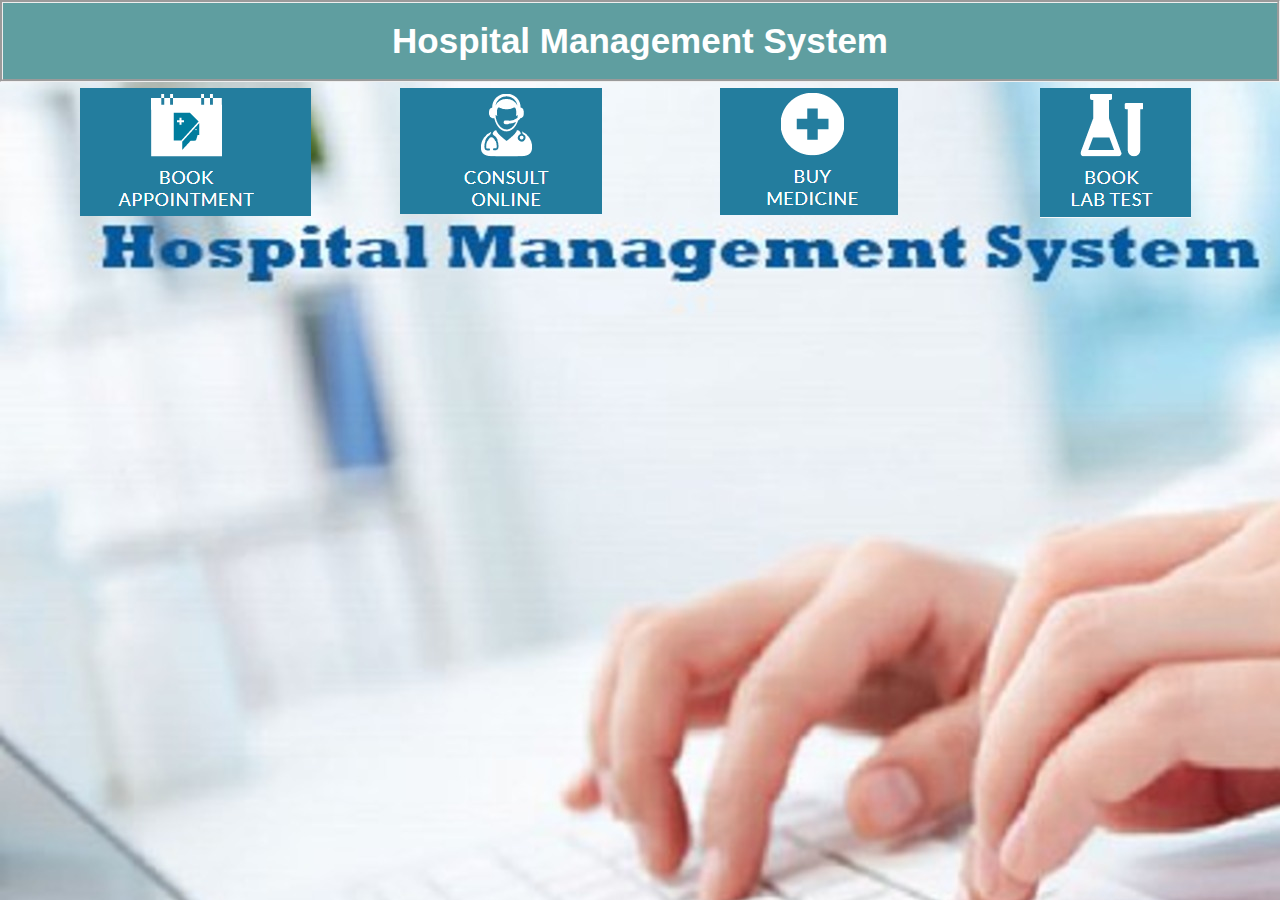
<file: Hospital_Management_System/index.html>
<html>
    <head>
        <title>Hospital Management System</title>
        <link rel="stylesheet" href="style.css">
    </head>
    <body background="hosp.jpg" >
        <header id="h">
            <b>Hospital Management System</b>
        </header>

        <div id="allimages">
            <div id="images1">
                <a  href="BookAppointment.html"><img src="./BookAppointment.png"></a>
            </div>
            <div id="images2">
                <a href="ConsultOnline.html"><img src="./ConsultOnline.png"></a>
            </div>
            <div id="images3">
                <a href="BuyMedicine.html"><img src="./BuyMedicine.png"></a>
            </div>
            <div id="images4">
                <a href="BookLabTest.html"><img src="./BookLabTest.png"></a>
            </div>
           
        </div>
    </body>
</html>
</file>
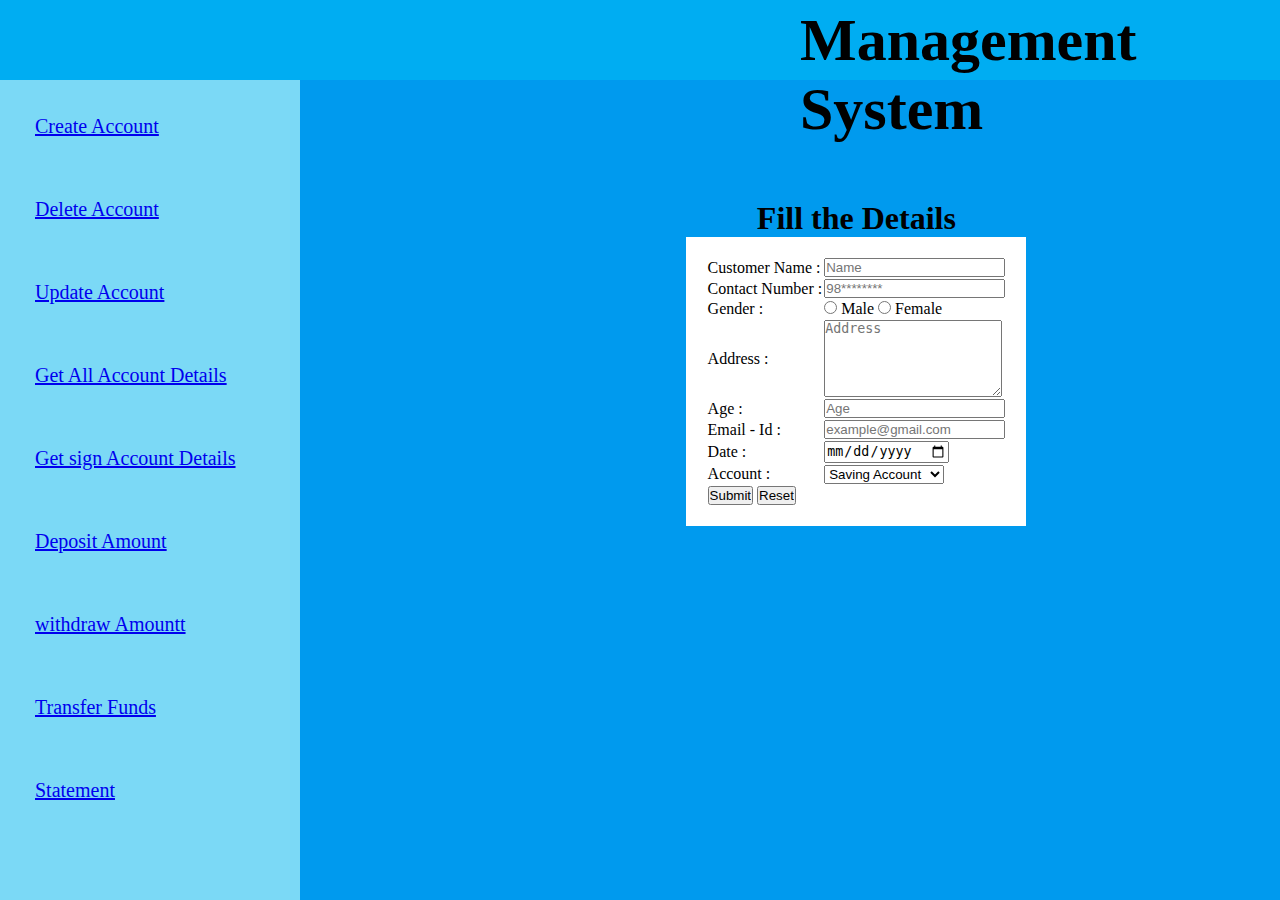
<file: Account_Management_System/create_account.html>
<html lang="en">
<head>
    <meta charset="UTF-8">
    <meta http-equiv="X-UA-Compatible" content="IE=edge">
    <meta name="viewport" content="width=device-width, initial-scale=1.0">
    <link rel="stylesheet" href="style.css">
    <title>Account management System</title>
</head>
<body>
    <main>
        <section class="one">
    <nav class ="navbar">
        <h1>Account Management System</h1>
        <div class ="sidebar">
            <div class="sidebar-menu">
                    <a href="create_account.html">
                    <p>Create Account</p></a>
                </div>
                <div class="sidebar-menu">
                    <a href="delete_account.html">
                    <p>Delete Account</p></a>
                </div>
                <div class="sidebar-menu">
                    <a href="update account.html">
                    <p>Update Account</p></a>
                </div>
                <div class="sidebar-menu">
                    <a href="get all account details.html">
                    <p>Get All Account Details</p></a>
                </div>
                <div class="sidebar-menu">
                    <a href="get sign account details.html">
                    <p>Get sign Account Details</p></a>
                </div>
                <div class="sidebar-menu">
                    <a href="deposit amount.html">
                    <p>Deposit Amount</p></a>
                </div>
                <div class="sidebar-menu">
                    <a href="withdraw Amount.html">
                    <p>withdraw Amountt</p></a>
                </div>
                <div class="sidebar-menu">
                    <a href="transfer funds.html">
                    <p>Transfer Funds</p></a>
                </div>
                <div class="sidebar-menu">
                    <a href="statement.html">
                    <p>Statement</p></a>
                </div>

        </div>
    </nav>
    </section>

    <section class="two">
        <h1 style=text-align:center>Fill the Details</h1> 
   <form>
    <table>
        <tr>
            <td>
               Customer Name :
            </td>
            <td>
                <input type="text" placeholder="Name" >
            </td>
        </tr>
        <tr>
            <td>
                Contact Number :
            </td>
            <td>
                <input type="phone" placeholder="98********" >
            </td>
        </tr>
        <tr>
            <td>
                Gender :
            </td>
            <td>
                <input type="radio"  name="Gender" > Male
                <input type="radio"  name="Gender" > Female
        </tr>
        <tr>
            <td>
               Address :
            </td>
            <td>
                <textarea rows="5" col="17" placeholder="Address" ></textarea>
            </td>
        </tr>
        <tr>
            <td>
                Age :
            </td>
            <td>
                <input type="Age" placeholder="Age" >
            </td>
        </tr>
        <tr>
            <td>
                Email - Id :
            </td>
            <td>
                <input type="mail" placeholder="example@gmail.com" >
            </td>
        </tr>
        <tr>
            <td>
                Date :
            </td>
            <td>
                <input type="date" >
            </td>
        </tr>
        <tr>
            <td>
                Account :
            </td>
            <td>
                <select>
                    <option>Saving Account</option>
                    <option>Deposit Account
                    </option>
                </select>
            </td>
        </tr>
        <tr>
            <td>
                <input class="submit" type="Submit" value="Submit">
                <input type="Reset" value="Reset" >
            </td>
        </tr>
    </table>
   </form>
    </section>
    </main>
    <h1 class="footer"></h1>

</body>
</html>
</file>
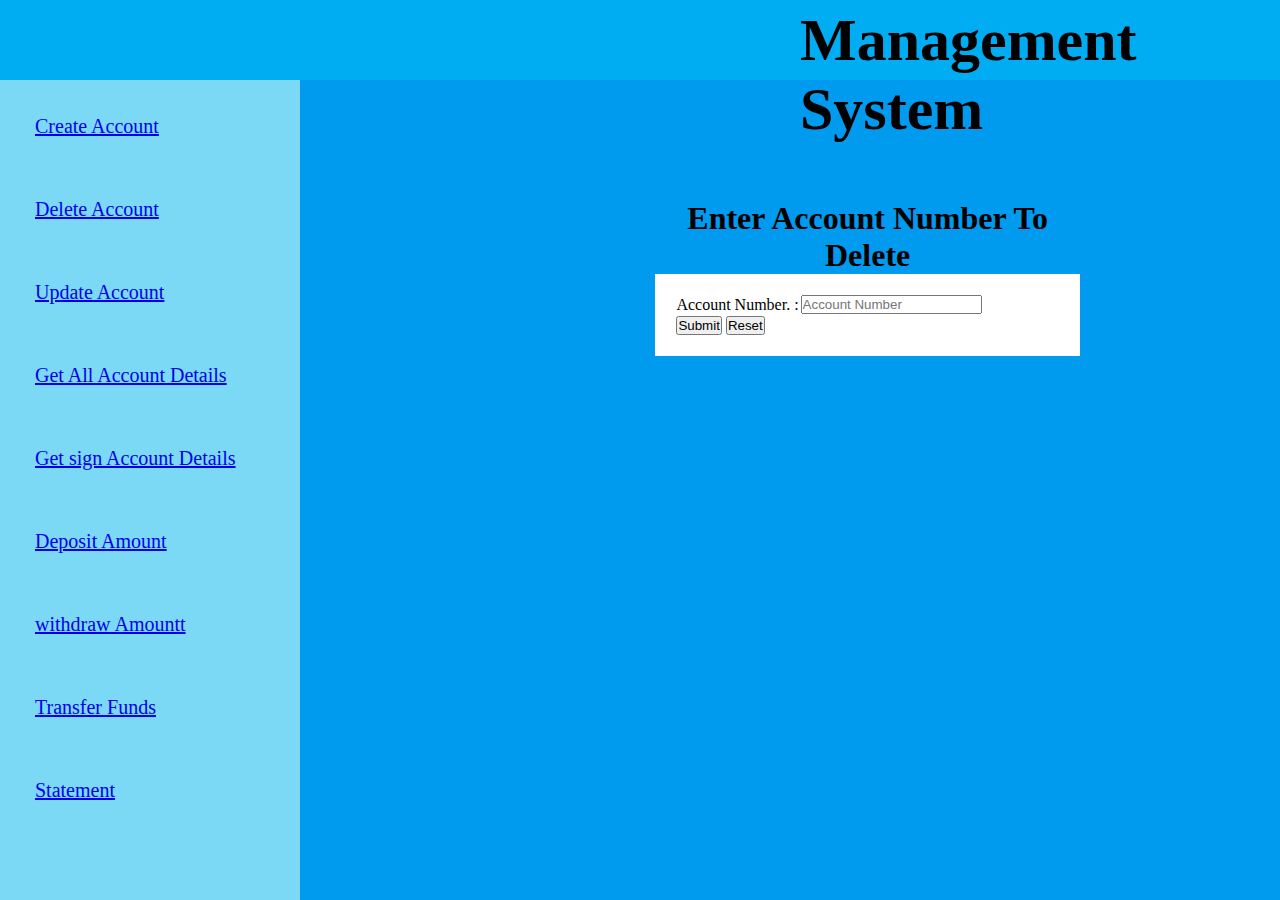
<file: Account_Management_System/delete_account.html>
<html lang="en">
<head>
    <meta charset="UTF-8">
    <meta http-equiv="X-UA-Compatible" content="IE=edge">
    <meta name="viewport" content="width=device-width, initial-scale=1.0">
    <link rel="stylesheet" href="style.css">
    <title>Account management System</title>
</head>
<body>
    <main>
        <section class="one">
    <nav class ="navbar">
        <h1>Account Management System</h1>
        <div class ="sidebar">
            <div class="sidebar-menu">
                <a href="create_account.html">
                <p>Create Account</p></a>
            </div>
            <div class="sidebar-menu">
                <a href="delete_account.html">
                <p>Delete Account</p></a>
            </div>
            <div class="sidebar-menu">
                <a href="update account.html">
                <p>Update Account</p></a>
            </div>
            <div class="sidebar-menu">
                <a href="get all account details.html">
                <p>Get All Account Details</p></a>
            </div>
            <div class="sidebar-menu">
                <a href="get sign account details.html">
                <p>Get sign Account Details</p></a>
            </div>
            <div class="sidebar-menu">
                <a href="deposit amount.html">
                <p>Deposit Amount</p></a>
            </div>
            <div class="sidebar-menu">
                <a href="withdraw Amount.html">
                <p>withdraw Amountt</p></a>
            </div>
            <div class="sidebar-menu">
                <a href="transfer funds.html">
                <p>Transfer Funds</p></a>
            </div>
            <div class="sidebar-menu">
                <a href="statement.html">
                <p>Statement</p></a>
            </div>

        </div>
    </nav>
    </section>

    <section class="two">
        <h1 style=text-align:center>Enter Account Number To Delete</h1> 
   <form>
    <table>
        <tr>
            <td>
               Account Number. :
            </td>
            <td>
                <input type="text" placeholder="Account Number" >
            </td>
        </tr>



        <tr>
            <td>
                <input type="Submit" value="Submit">
                <input type="Reset" value="Reset" >
            </td>
        </tr>
    </table>
   </form>
    </main>
    </main>
    
</body>
</html>
</file>
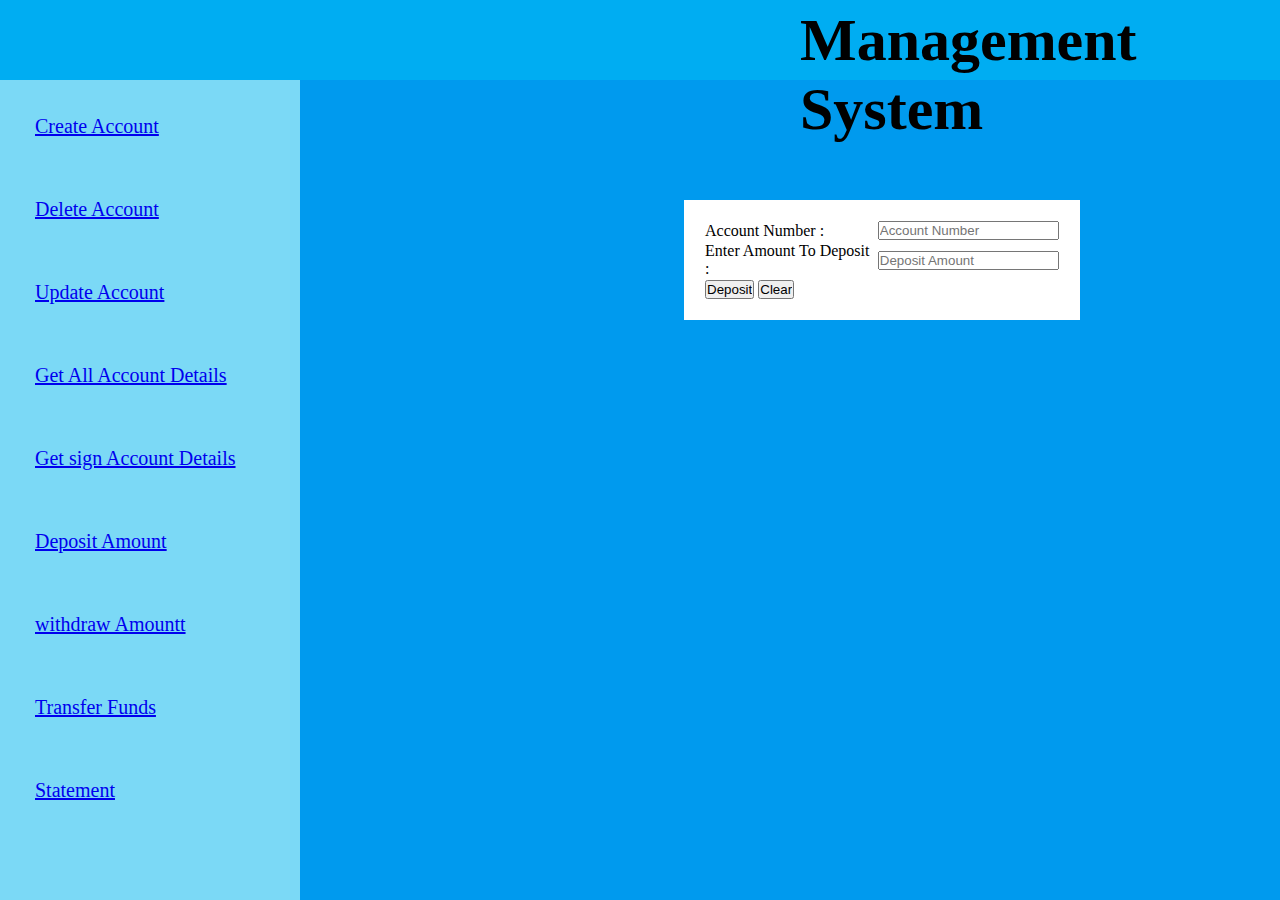
<file: Account_Management_System/deposit amount.html>
<html lang="en">
<head>
    <meta charset="UTF-8">
    <meta http-equiv="X-UA-Compatible" content="IE=edge">
    <meta name="viewport" content="width=device-width, initial-scale=1.0">
    <link rel="stylesheet" href="style.css">
    <title>Account management System</title>
</head>
<body>
    <main>
        <section class="one">
    <nav class ="navbar">
        <h1>Account Management System</h1>
        <div class ="sidebar">
            <div class="sidebar-menu">
                <a href="create_account.html">
                <p>Create Account</p></a>
            </div>
            <div class="sidebar-menu">
                <a href="delete_account.html">
                <p>Delete Account</p></a>
            </div>
            <div class="sidebar-menu">
                <a href="update account.html">
                <p>Update Account</p></a>
            </div>
            <div class="sidebar-menu">
                <a href="get all account details.html">
                <p>Get All Account Details</p></a>
            </div>
            <div class="sidebar-menu">
                <a href="get sign account details.html">
                <p>Get sign Account Details</p></a>
            </div>
            <div class="sidebar-menu">
                <a href="deposit amount.html">
                <p>Deposit Amount</p></a>
            </div>
            <div class="sidebar-menu">
                <a href="withdraw Amount.html">
                <p>withdraw Amountt</p></a>
            </div>
            <div class="sidebar-menu">
                <a href="transfer funds.html">
                <p>Transfer Funds</p></a>
            </div>
            <div class="sidebar-menu">
                <a href="statement.html">
                <p>Statement</p></a>
            </div>

        </div>
    </nav>
    </section>

    <section class="two">
       
   <form>
    <table>
        <tr>
            <td>
               Account Number :
            </td>
            <td>
                <input type="text" placeholder="Account Number" >
            </td>
        </tr>
        <tr>
            <td>
              Enter Amount To Deposit :
            </td>
            <td>
                <input type="text" placeholder="Deposit Amount" >
            </td>
        </tr>
        <tr>
            <td>
                <input type="submit" value="Deposit">
                <input type="reset" value="Clear" >
            </td>
        </tr>
    </table>
   </form>
    </main>
    </main>
    
</body>
</html>
</file>
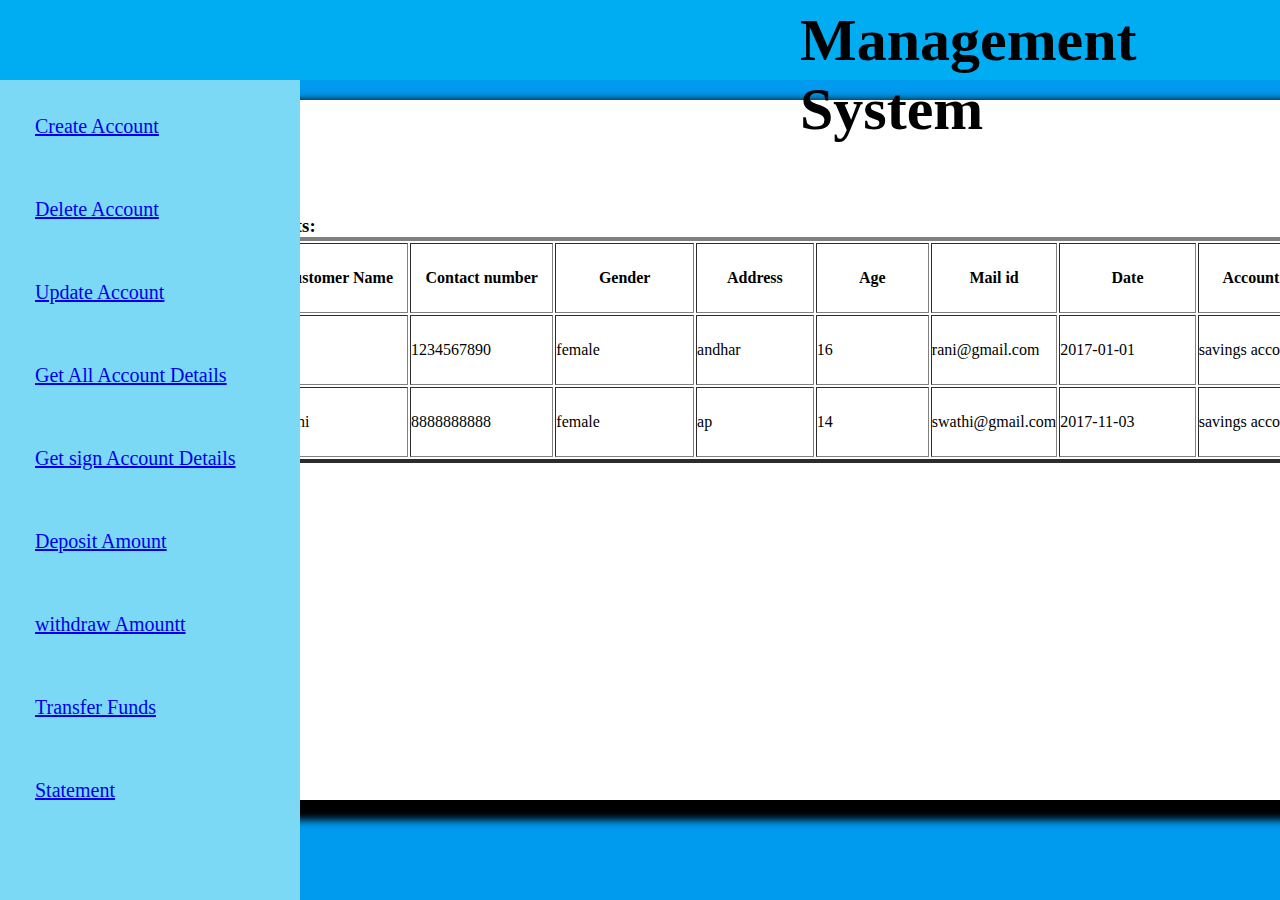
<file: Account_Management_System/get all account details.html>
<html lang="en">
<head>
    <meta charset="UTF-8">
    <meta http-equiv="X-UA-Compatible" content="IE=edge">
    <meta name="viewport" content="width=device-width, initial-scale=1.0">
    <link rel="stylesheet" href="style.css">
    <title>Account management System</title>
</head>
<body>
    <main>
        <section class="one">
    <nav class ="navbar">
        <h1>Account Management System</h1>
        <div class ="sidebar">
            <div class="sidebar-menu">
                <a href="create_account.html">
                <p>Create Account</p></a>
            </div>
            <div class="sidebar-menu">
                <a href="delete_account.html">
                <p>Delete Account</p></a>
            </div>
            <div class="sidebar-menu">
                <a href="update account.html">
                <p>Update Account</p></a>
            </div>
            <div class="sidebar-menu">
                <a href="get all account details.html">
                <p>Get All Account Details</p></a>
            </div>
            <div class="sidebar-menu">
                <a href="get sign account details.html">
                <p>Get sign Account Details</p></a>
            </div>
            <div class="sidebar-menu">
                <a href="deposit amount.html">
                <p>Deposit Amount</p></a>
            </div>
            <div class="sidebar-menu">
                <a href="withdraw Amount.html">
                <p>withdraw Amountt</p></a>
            </div>
            <div class="sidebar-menu">
                <a href="transfer funds.html">
                <p>Transfer Funds</p></a>
            </div>
            <div class="sidebar-menu">
                <a href="statement.html">
                <p>Statement</p></a>
            </div>

        </div>
    </nav>
    </section>

    <section class="three ">
   <form>
            <h3>Displaying All Accounts:</h3>
            <table border="4" width= "200%">
           <tr style="height: 70px">
               <th style="width:12%">Account number</th>
               <th style="width:12%">Customer Name</th>
               <th style="width:12%">Contact number</th>
               <th style="width:12%">Gender</th>
               <th style="width:10%">Address</th>
               <th style="width:10%">Age</th>
               <th style="width: 14px">Mail id</th>
               <th style="width:12%">Date</th>
               <th style="width:12%">Account type</th>
               <th style="width:14%">Balance</th>
           </tr>
           <tr  style="height: 70px">
               <td>1001</td>
               <td>rani</td>
               <td>1234567890</td>
               <td>female</td>
               <td>andhar</td>
               <td>16</td>
               <td>rani@gmail.com</td>
               <td>2017-01-01</td>
               <td>savings account</td>
               <td>3500</td>
           </tr>
           <tr style="height: 70px" >
               <td>1002</td>
               <td>swathi</td>
               <td>8888888888</td>
               <td>female</td>
               <td>ap</td>
               <td>14</td>
               <td>swathi@gmail.com</td>
               <td>2017-11-03</td>
               <td>savings account</td>
               <td>1500</td>
           </tr>
        </table>
   </form>
    </main>
</section>   
</body>
</html>
</file>
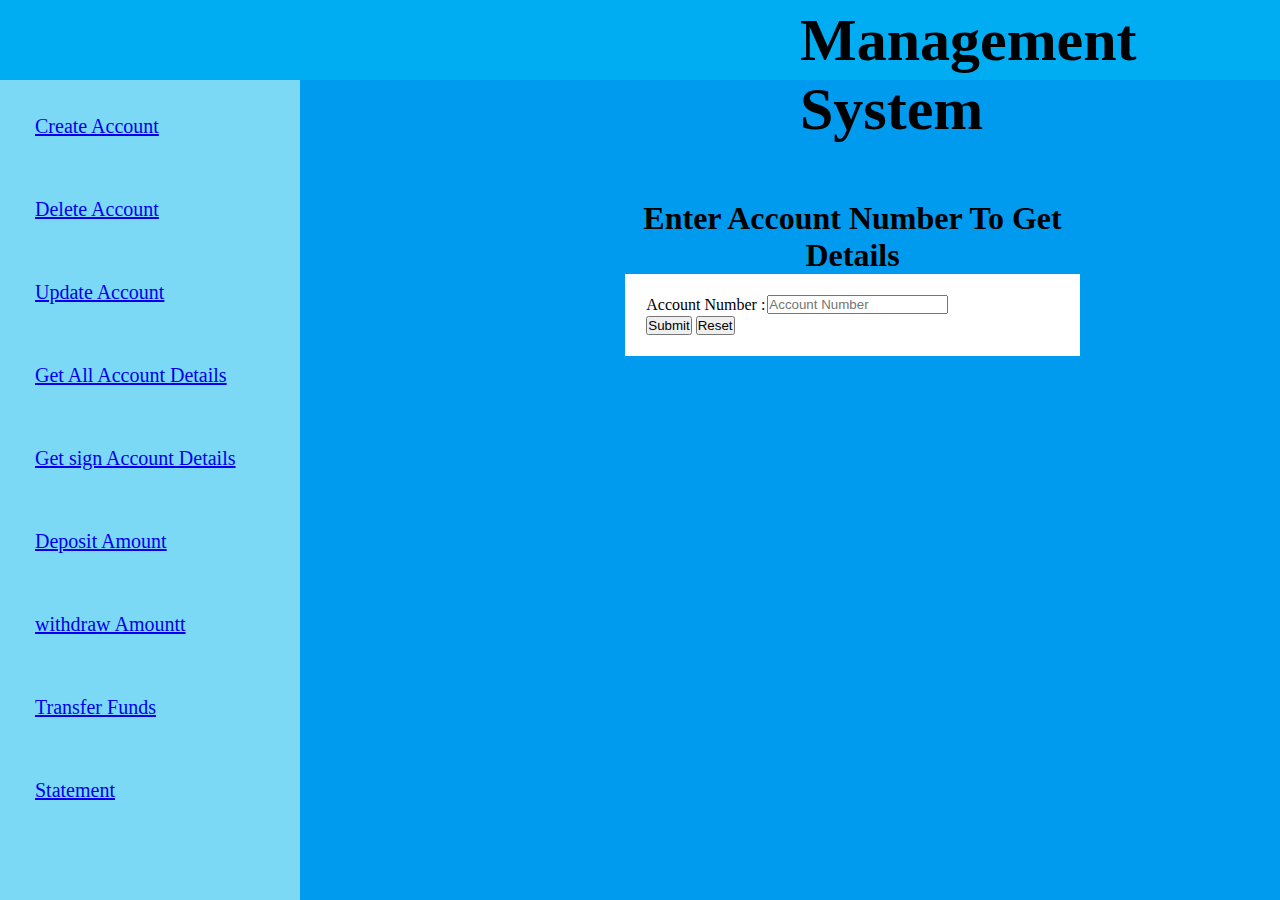
<file: Account_Management_System/get sign account details.html>
<html lang="en">
<head>
    <meta charset="UTF-8">
    <meta http-equiv="X-UA-Compatible" content="IE=edge">
    <meta name="viewport" content="width=device-width, initial-scale=1.0">
    <link rel="stylesheet" href="style.css">
    <title>Account management System</title>
</head>
<body>
    <main>
        <section class="one">
    <nav class ="navbar">
        <h1>Account Management System</h1>
        <div class ="sidebar">
            <div class="sidebar-menu">
                <a href="create_account.html">
                <p>Create Account</p></a>
            </div>
            <div class="sidebar-menu">
                <a href="delete_account.html">
                <p>Delete Account</p></a>
            </div>
            <div class="sidebar-menu">
                <a href="update account.html">
                <p>Update Account</p></a>
            </div>
            <div class="sidebar-menu">
                <a href="get all account details.html">
                <p>Get All Account Details</p></a>
            </div>
            <div class="sidebar-menu">
                <a href="get sign account details.html">
                <p>Get sign Account Details</p></a>
            </div>
            <div class="sidebar-menu">
                <a href="deposit amount.html">
                <p>Deposit Amount</p></a>
            </div>
            <div class="sidebar-menu">
                <a href="withdraw Amount.html">
                <p>withdraw Amountt</p></a>
            </div>
            <div class="sidebar-menu">
                <a href="transfer funds.html">
                <p>Transfer Funds</p></a>
            </div>
            <div class="sidebar-menu">
                <a href="statement.html">
                <p>Statement</p></a>
            </div>

        </div>
    </nav>
    </section>

    <section class="two">
        <h1 style=text-align:center>Enter Account Number To Get Details</h1> 
   <form>
    <table>
        <tr>
            <td>
               Account Number :
            </td>
            <td>
                <input type="text" placeholder="Account Number" >
            </td>
        </tr>
        <tr>
            <td>
                <input type="Submit" value="Submit">
                <input type="Reset" value="Reset" >
            </td>
        </tr>
    </table>
   </form>
    </main>
    </main>
    
</body>
</html>
</file>
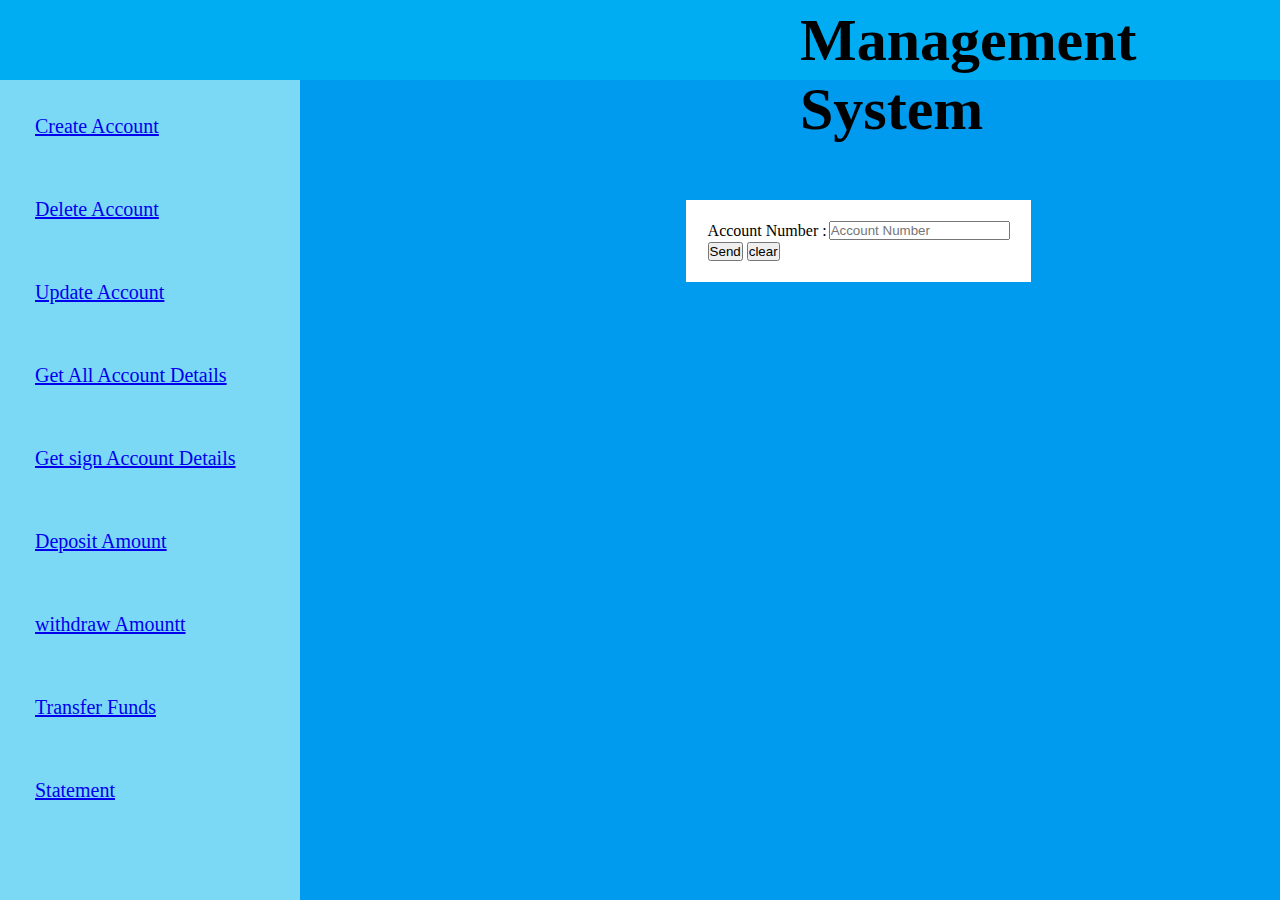
<file: Account_Management_System/statement.html>
<html lang="en">
<head>
    <meta charset="UTF-8">
    <meta http-equiv="X-UA-Compatible" content="IE=edge">
    <meta name="viewport" content="width=device-width, initial-scale=1.0">
    <link rel="stylesheet" href="style.css">
    <title>Account management System</title>
</head>
<body>
    <main>
        <section class="one">
    <nav class ="navbar">
        <h1>Account Management System</h1>
        <div class ="sidebar">
            <div class="sidebar-menu">
                <a href="create_account.html">
                <p>Create Account</p></a>
            </div>
            <div class="sidebar-menu">
                <a href="delete_account.html">
                <p>Delete Account</p></a>
            </div>
            <div class="sidebar-menu">
                <a href="update account.html">
                <p>Update Account</p></a>
            </div>
            <div class="sidebar-menu">
                <a href="get all account details.html">
                <p>Get All Account Details</p></a>
            </div>
            <div class="sidebar-menu">
                <a href="get sign account details.html">
                <p>Get sign Account Details</p></a>
            </div>
            <div class="sidebar-menu">
                <a href="deposit amount.html">
                <p>Deposit Amount</p></a>
            </div>
            <div class="sidebar-menu">
                <a href="withdraw Amount.html">
                <p>withdraw Amountt</p></a>
            </div>
            <div class="sidebar-menu">
                <a href="transfer funds.html">
                <p>Transfer Funds</p></a>
            </div>
            <div class="sidebar-menu">
                <a href="statement.html">
                <p>Statement</p></a>
            </div>

        </div>
    </nav>
    </section>

    <section class="two">
   <form>
    <table>
        <tr>
            <td>
               Account Number :
            </td>
            <td>
                <input type="text" placeholder="Account Number" >
            </td>
        </tr>
        <tr>
            <td>
                <input type="submit" value="Send">
                <input type="reset" value="clear" >
            </td>
        </tr>
    </table>
   </form>
    </main>
    </main>
    
</body>
</html>
</file>
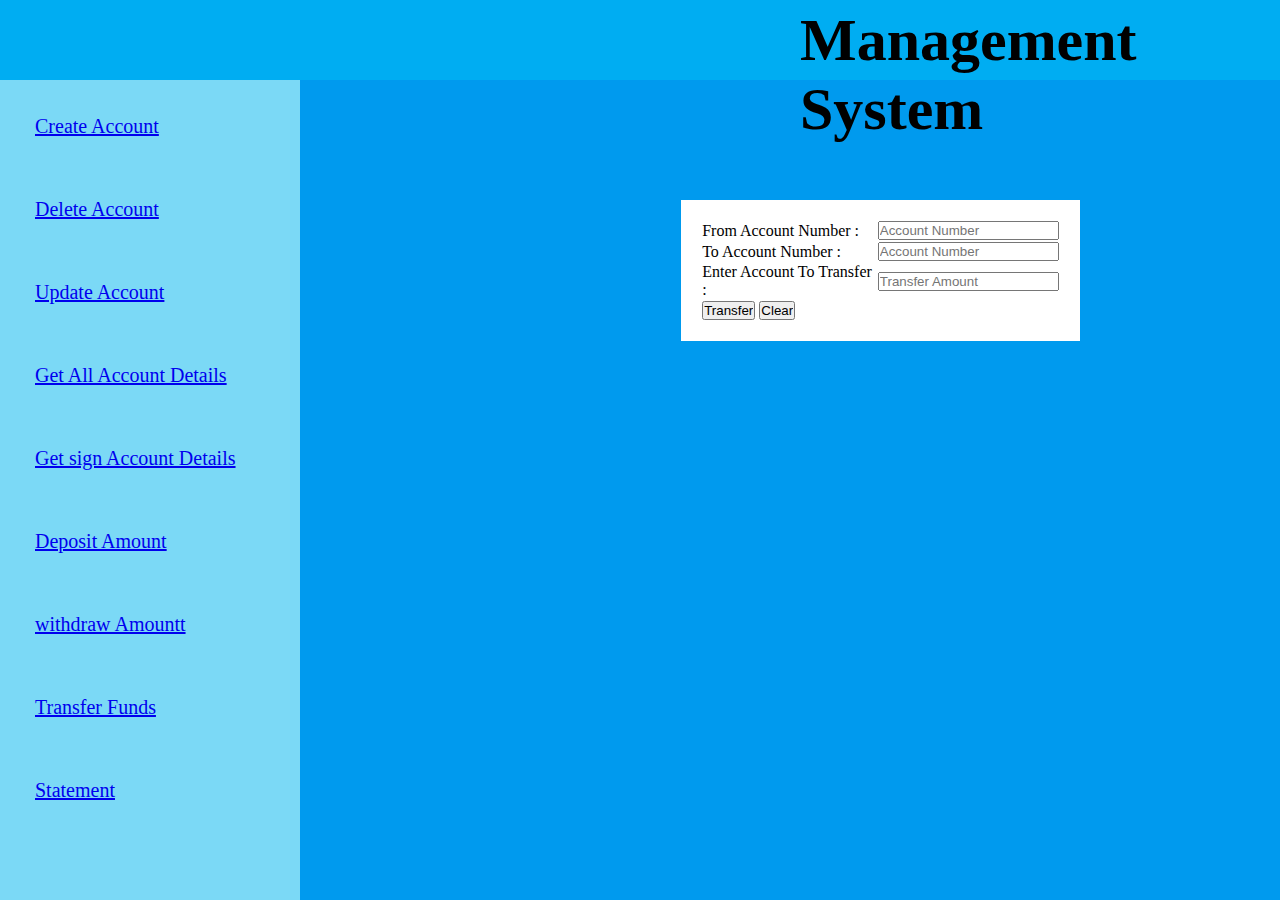
<file: Account_Management_System/transfer funds.html>
<html lang="en">
<head>
    <meta charset="UTF-8">
    <meta http-equiv="X-UA-Compatible" content="IE=edge">
    <meta name="viewport" content="width=device-width, initial-scale=1.0">
    <link rel="stylesheet" href="style.css">
    <title>Account management System</title>
</head>
<body>
    <main>
        <section class="one">
    <nav class ="navbar">
        <h1>Account Management System</h1>
        <div class ="sidebar">
            <div class="sidebar-menu">
                <a href="create_account.html">
                <p>Create Account</p></a>
            </div>
            <div class="sidebar-menu">
                <a href="delete_account.html">
                <p>Delete Account</p></a>
            </div>
            <div class="sidebar-menu">
                <a href="update account.html">
                <p>Update Account</p></a>
            </div>
            <div class="sidebar-menu">
                <a href="get all account details.html">
                <p>Get All Account Details</p></a>
            </div>
            <div class="sidebar-menu">
                <a href="get sign account details.html">
                <p>Get sign Account Details</p></a>
            </div>
            <div class="sidebar-menu">
                <a href="deposit amount.html">
                <p>Deposit Amount</p></a>
            </div>
            <div class="sidebar-menu">
                <a href="withdraw Amount.html">
                <p>withdraw Amountt</p></a>
            </div>
            <div class="sidebar-menu">
                <a href="transfer funds.html">
                <p>Transfer Funds</p></a>
            </div>
            <div class="sidebar-menu">
                <a href="statement.html">
                <p>Statement</p></a>
            </div>

        </div>
    </nav>
    </section>

    <section class="two">
   <form>
    <table>
        <tr>
            <td>
             From Account Number :
            </td>
            <td>
                <input type="text" placeholder="Account Number" >
            </td>
        </tr>
        <tr>
            <td>
            To Account Number :
            </td>
            <td>
                <input type="text" placeholder="Account Number" >
            </td>
        </tr>
        <tr>
            <td>
            Enter Account To Transfer :
            </td>
            <td>
                <input type="text" placeholder="Transfer Amount" >
            </td>
        </tr>
        <tr>
            <td>
                <input type="submit" value="Transfer">
                <input type="reset" value="Clear" >
            </td>
        </tr>
    </table>
   </form>
    </main>
    </main>
    
</body>
</html>
</file>
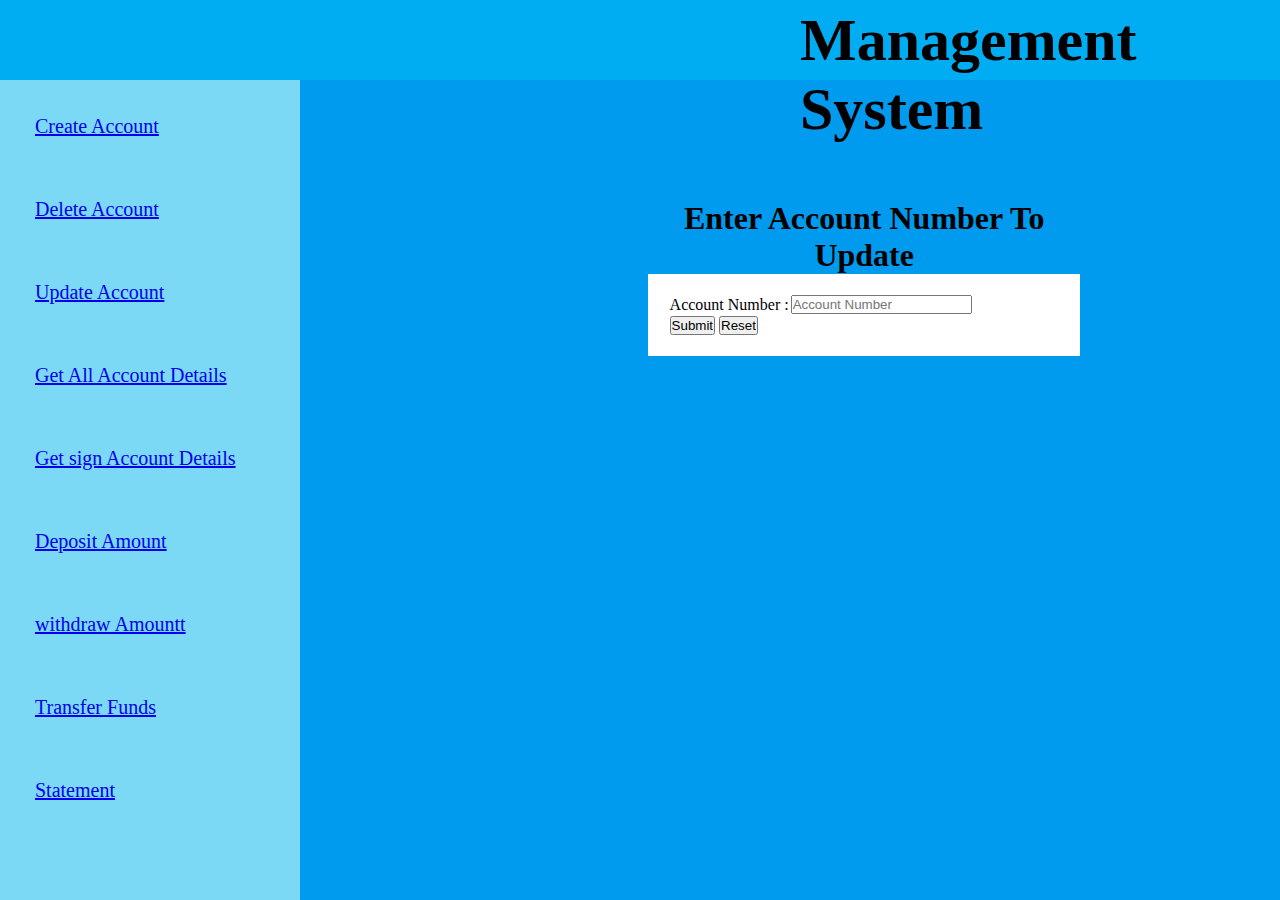
<file: Account_Management_System/update account.html>
<html lang="en">
<head>
    <meta charset="UTF-8">
    <meta http-equiv="X-UA-Compatible" content="IE=edge">
    <meta name="viewport" content="width=device-width, initial-scale=1.0">
    <link rel="stylesheet" href="style.css">
    <title>Account management System</title>
</head>
<body>
    <main>
        <section class="one">
    <nav class ="navbar">
        <h1>Account Management System</h1>
        <div class ="sidebar">
            <div class="sidebar-menu">
                <a href="create_account.html">
                <p>Create Account</p></a>
            </div>
            <div class="sidebar-menu">
                <a href="delete_account.html">
                <p>Delete Account</p></a>
            </div>
            <div class="sidebar-menu">
                <a href="update account.html">
                <p>Update Account</p></a>
            </div>
            <div class="sidebar-menu">
                <a href="get all account details.html">
                <p>Get All Account Details</p></a>
            </div>
            <div class="sidebar-menu">
                <a href="get sign account details.html">
                <p>Get sign Account Details</p></a>
            </div>
            <div class="sidebar-menu">
                <a href="deposit amount.html">
                <p>Deposit Amount</p></a>
            </div>
            <div class="sidebar-menu">
                <a href="withdraw Amount.html">
                <p>withdraw Amountt</p></a>
            </div>
            <div class="sidebar-menu">
                <a href="transfer funds.html">
                <p>Transfer Funds</p></a>
            </div>
            <div class="sidebar-menu">
                <a href="statement.html">
                <p>Statement</p></a>
            </div>

        </div>
    </nav>
    </section>

    <section class="two">
        <h1 style=text-align:center>Enter Account Number To Update</h1> 
   <form>
    <table>
        <tr>
            <td>
               Account Number :
            </td>
            <td>
                <input type="text" placeholder="Account Number" >
            </td>
        </tr>
        <tr>
            <td>
                <input type="Submit" value="Submit">
                <input type="Reset" value="Reset" >
            </td>
        </tr>
    </table>
   </form>
    </main>
    </main>
    
</body>
</html>
</file>
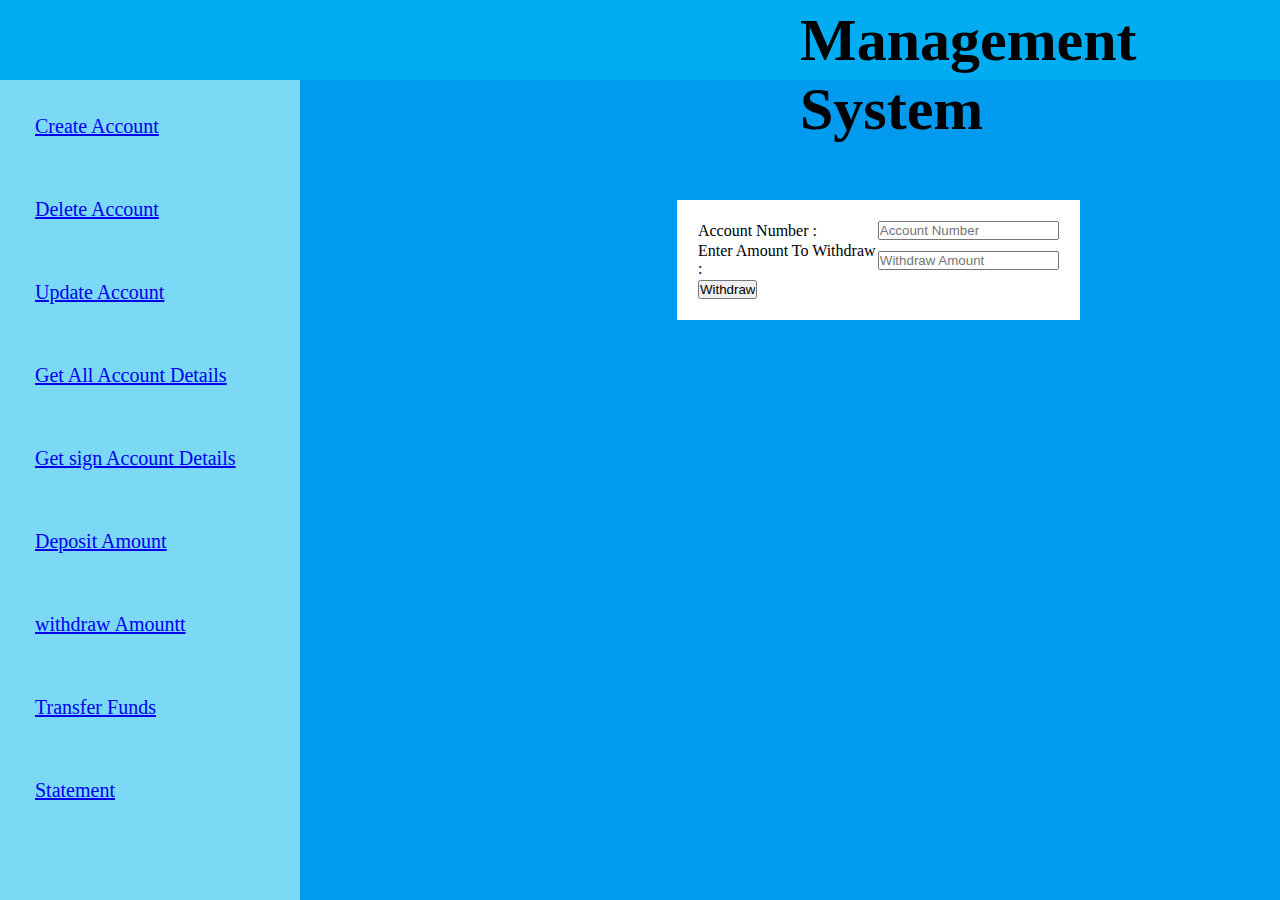
<file: Account_Management_System/withdraw Amount.html>
<html lang="en">
<head>
    <meta charset="UTF-8">
    <meta http-equiv="X-UA-Compatible" content="IE=edge">
    <meta name="viewport" content="width=device-width, initial-scale=1.0">
    <link rel="stylesheet" href="style.css">
    <title>Account management System</title>
</head>
<body>
    <main>
        <section class="one">
    <nav class ="navbar">
        <h1>Account Management System</h1>
        <div class ="sidebar">
            <div class="sidebar-menu">
                <a href="create_account.html">
                <p>Create Account</p></a>
            </div>
            <div class="sidebar-menu">
                <a href="delete_account.html">
                <p>Delete Account</p></a>
            </div>
            <div class="sidebar-menu">
                <a href="update account.html">
                <p>Update Account</p></a>
            </div>
            <div class="sidebar-menu">
                <a href="get all account details.html">
                <p>Get All Account Details</p></a>
            </div>
            <div class="sidebar-menu">
                <a href="get sign account details.html">
                <p>Get sign Account Details</p></a>
            </div>
            <div class="sidebar-menu">
                <a href="deposit amount.html">
                <p>Deposit Amount</p></a>
            </div>
            <div class="sidebar-menu">
                <a href="withdraw Amount.html">
                <p>withdraw Amountt</p></a>
            </div>
            <div class="sidebar-menu">
                <a href="transfer funds.html">
                <p>Transfer Funds</p></a>
            </div>
            <div class="sidebar-menu">
                <a href="statement.html">
                <p>Statement</p></a>
            </div>

        </div>
    </nav>
    </section>

    <section class="two">
       
   <form>
    <table>
        <tr>
            <td>
               Account Number :
            </td>
            <td>
                <input type="text" placeholder="Account Number" >
            </td>
        </tr>
        <tr>
            <td>
              Enter Amount To Withdraw :
            </td>
            <td>
                <input type="text" placeholder="Withdraw Amount" >
            </td>
        </tr>
        <tr>
            <td>
                <input type="submit" value="Withdraw">
                
            </td>
        </tr>
    </table>
   </form>
    </main>
    </main>
    
</body>
</html>
</file>
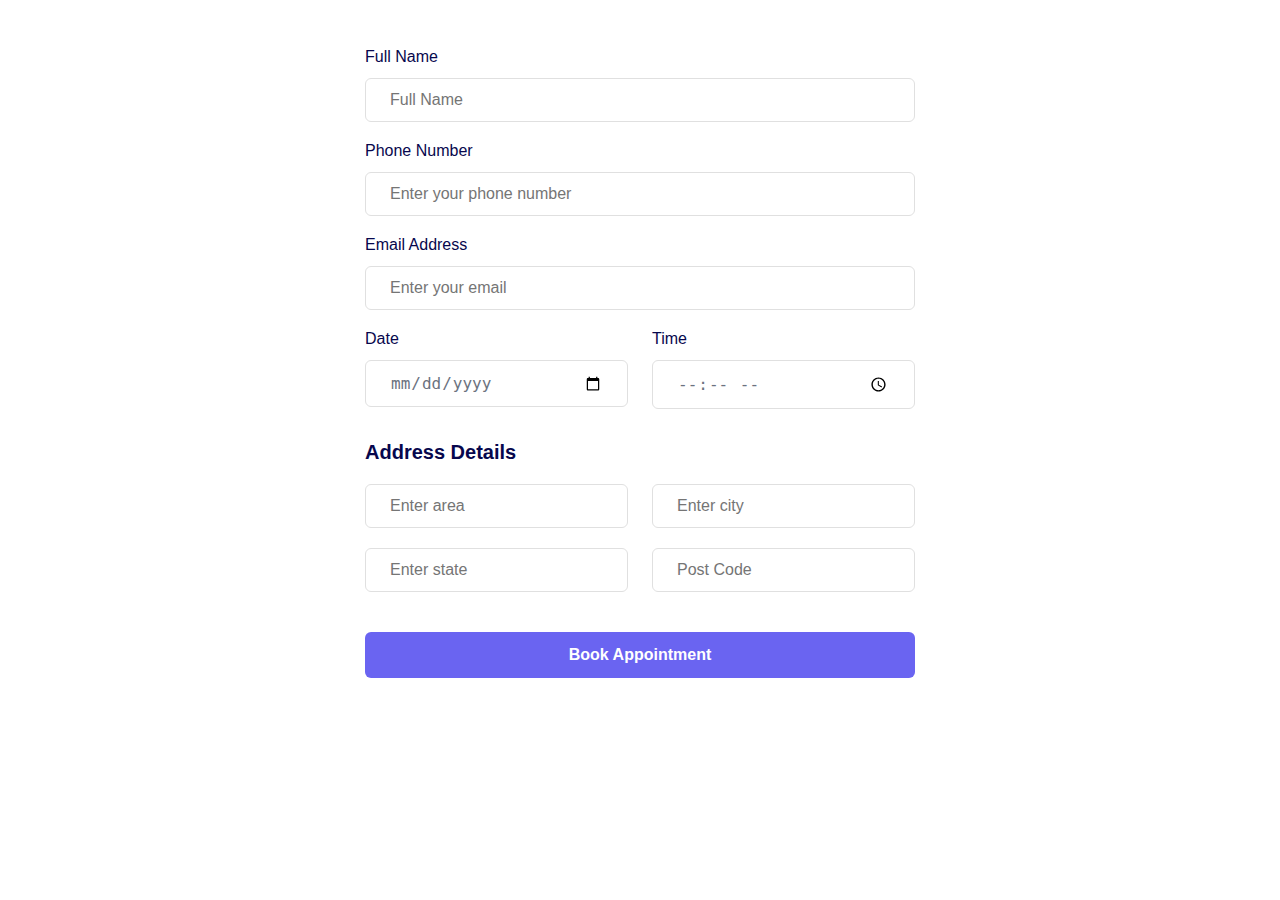
<file: Hospital_Management_System/BookAppointment.html>
<!DOCTYPE html>
<html>
    <head>
        <title>Hospital Management System</title>
        <link rel="stylesheet" href="style.css">
    </head>
<body>
<div class="formbold-main-wrapper">
    <!-- Author: FormBold Team -->
    <!-- Learn More: https://formbold.com -->
    <div class="formbold-form-wrapper">
      <form action="https://formbold.com/s/FORM_ID" method="POST">
        <div class="formbold-mb-5">
          <label for="name" class="formbold-form-label"> Full Name </label>
          <input
            type="text"
            name="name"
            id="name"
            placeholder="Full Name"
            class="formbold-form-input"
          />
        </div>
        <div class="formbold-mb-5">
          <label for="phone" class="formbold-form-label"> Phone Number </label>
          <input
            type="text"
            name="phone"
            id="phone"
            placeholder="Enter your phone number"
            class="formbold-form-input"
          />
        </div>
        <div class="formbold-mb-5">
          <label for="email" class="formbold-form-label"> Email Address </label>
          <input
            type="email"
            name="email"
            id="email"
            placeholder="Enter your email"
            class="formbold-form-input"
          />
        </div>
        <div class="flex flex-wrap formbold--mx-3">
          <div class="w-full sm:w-half formbold-px-3">
            <div class="formbold-mb-5 w-full">
              <label for="date" class="formbold-form-label"> Date </label>
              <input
                type="date"
                name="date"
                id="date"
                class="formbold-form-input"
              />
            </div>
          </div>
          <div class="w-full sm:w-half formbold-px-3">
            <div class="formbold-mb-5">
              <label for="time" class="formbold-form-label"> Time </label>
              <input
                type="time"
                name="time"
                id="time"
                class="formbold-form-input"
              />
            </div>
          </div>
        </div>
  
        <div class="formbold-mb-5 formbold-pt-3">
          <label class="formbold-form-label formbold-form-label-2">
            Address Details
          </label>
          <div class="flex flex-wrap formbold--mx-3">
            <div class="w-full sm:w-half formbold-px-3">
              <div class="formbold-mb-5">
                <input
                  type="text"
                  name="area"
                  id="area"
                  placeholder="Enter area"
                  class="formbold-form-input"
                />
              </div>
            </div>
            <div class="w-full sm:w-half formbold-px-3">
              <div class="formbold-mb-5">
                <input
                  type="text"
                  name="city"
                  id="city"
                  placeholder="Enter city"
                  class="formbold-form-input"
                />
              </div>
            </div>
            <div class="w-full sm:w-half formbold-px-3">
              <div class="formbold-mb-5">
                <input
                  type="text"
                  name="state"
                  id="state"
                  placeholder="Enter state"
                  class="formbold-form-input"
                />
              </div>
            </div>
            <div class="w-full sm:w-half formbold-px-3">
              <div class="formbold-mb-5">
                <input
                  type="text"
                  name="post-code"
                  id="post-code"
                  placeholder="Post Code"
                  class="formbold-form-input"
                />
              </div>
            </div>
          </div>
        </div>
  
        <div>
          <button class="formbold-btn">Book Appointment</button>
        </div>
      </form>
    </div>
  </div>
  </body>
  </html>
</file>
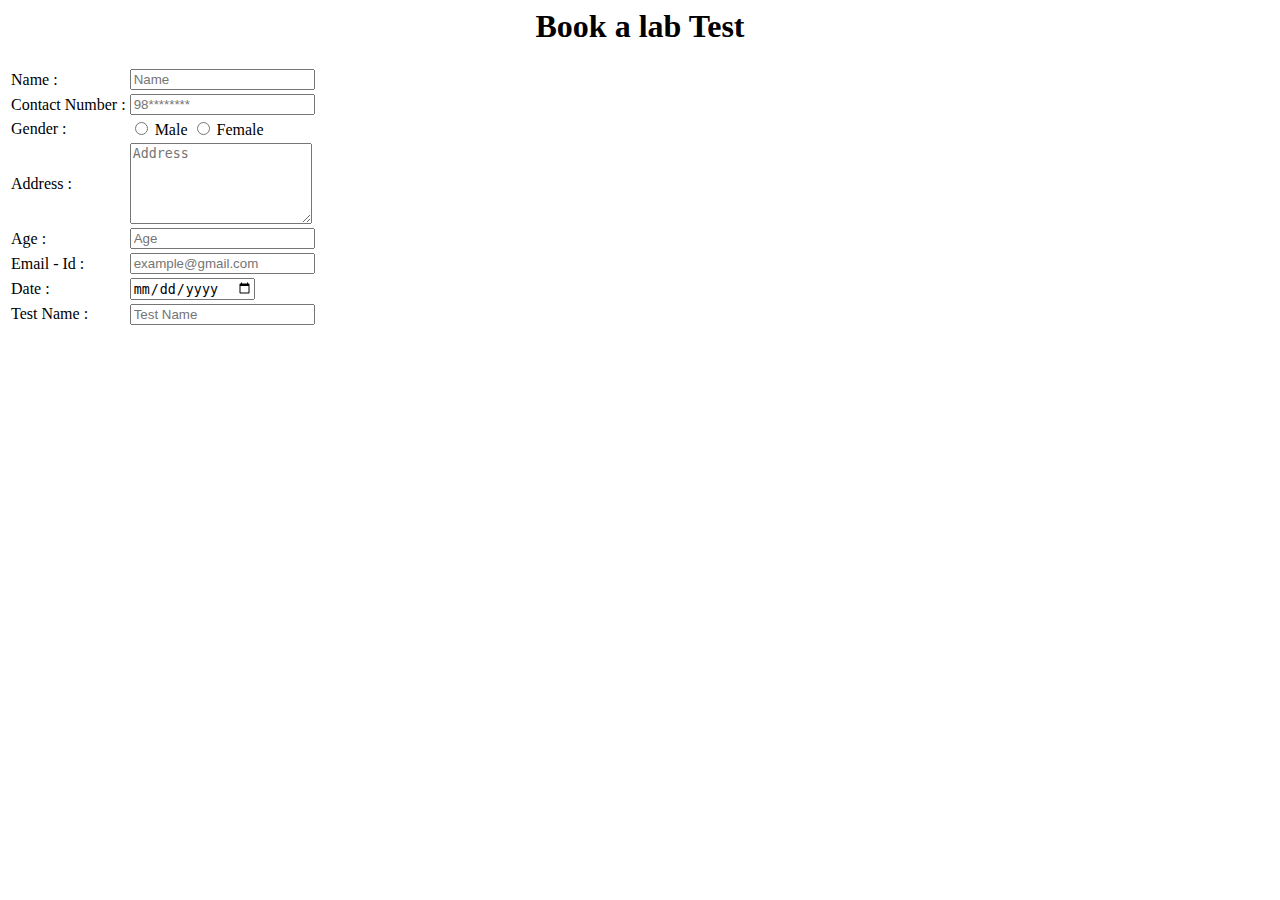
<file: Hospital_Management_System/BookLabTest.html>
<html>
    <head>
        <title>Book Lab Test</title>
    </head>
    <body>
        <table align="center">
            <form id="create">
                <section class="two">
                    <h1 style=text-align:center>Book a lab Test</h1> 
               <form>
                <table>
                    <tr>
                        <td>
                            Name :
                        </td>
                        <td>
                            <input type="text" placeholder="Name" >
                        </td>
                    </tr>
                    <tr>
                        <td>
                            Contact Number :
                        </td>
                        <td>
                            <input type="phone" placeholder="98********" >
                        </td>
                    </tr>
                    <tr>
                        <td>
                            Gender :
                        </td>
                        <td>
                            <input type="radio"  name="Gender" > Male
                            <input type="radio"  name="Gender" > Female
                    </tr>
                    <tr>
                        <td>
                           Address :
                        </td>
                        <td>
                            <textarea rows="5" col="17" placeholder="Address" ></textarea>
                        </td>
                    </tr>
                    <tr>
                        <td>
                            Age :
                        </td>
                        <td>
                            <input type="Age" placeholder="Age" >
                        </td>
                    </tr>
                    <tr>
                        <td>
                            Email - Id :
                        </td>
                        <td>
                            <input type="mail" placeholder="example@gmail.com" >
                        </td>
                    </tr>
                    <tr>
                        <td>
                            Date :
                        </td>
                        <td>
                            <input type="date" >
                        </td>
                    </tr>
                    <tr>
                        <td>
                            Test Name :
                        </td>
                        <td>
                            <input type="text" placeholder="Test Name" >
                        </td>
                    </tr>
        </table>
    </body>
</html>
</file>
<file: Hospital_Management_System/style.css>
body
    {
        font-family:'Segoe UI', Tahoma, Geneva, Verdana, sans-serif;
    }
 #h 
    {
      background-color:cadetblue; 
      font-size: 35px;
      padding: 18px 0;
      text-align: center;
      color: white;
      border-style: groove;
    }
#allimages
    {
        display: flex;
    }
#images1,#images2,#images3,#images4
    {
        width:30%;
        position: relative;
        margin-top: 6px;
        padding-left: 80px;
    }
img
    {
        cursor:pointer;
        
    }
    
    * {
        margin: 0;
        padding: 0;
        box-sizing: border-box;
      }
      body {
        font-family: "Inter", Arial, Helvetica, sans-serif;
      }
      .formbold-mb-5 {
        margin-bottom: 20px;
      }
      .formbold-pt-3 {
        padding-top: 12px;
      }
      .formbold-main-wrapper {
        display: flex;
        align-items: center;
        justify-content: center;
        padding: 48px;
      }
    
      .formbold-form-wrapper {
        margin: 0 auto;
        max-width: 550px;
        width: 100%;
        background: white;
      }
      .formbold-form-label {
        display: block;
        font-weight: 500;
        font-size: 16px;
        color: #07074d;
        margin-bottom: 12px;
      }
      .formbold-form-label-2 {
        font-weight: 600;
        font-size: 20px;
        margin-bottom: 20px;
      }
    
      .formbold-form-input {
        width: 100%;
        padding: 12px 24px;
        border-radius: 6px;
        border: 1px solid #e0e0e0;
        background: white;
        font-weight: 500;
        font-size: 16px;
        color: #6b7280;
        outline: none;
        resize: none;
      }
      .formbold-form-input:focus {
        border-color: #6a64f1;
        box-shadow: 0px 3px 8px rgba(0, 0, 0, 0.05);
      }
    
      .formbold-btn {
        text-align: center;
        font-size: 16px;
        border-radius: 6px;
        padding: 14px 32px;
        border: none;
        font-weight: 600;
        background-color: #6a64f1;
        color: white;
        width: 100%;
        cursor: pointer;
      }
      .formbold-btn:hover {
        box-shadow: 0px 3px 8px rgba(0, 0, 0, 0.05);
      }
    
      .formbold--mx-3 {
        margin-left: -12px;
        margin-right: -12px;
      }
      .formbold-px-3 {
        padding-left: 12px;
        padding-right: 12px;
      }
      .flex {
        display: flex;
      }
      .flex-wrap {
        flex-wrap: wrap;
      }
      .w-full {
        width: 100%;
      }
      @media (min-width: 540px) {
        .sm\:w-half {
          width: 50%;
        }
      }
</file>
<file: Account_Management_System/style.css>
*{
    margin: 0;
    padding:0;
    box-sizing: border-box;
}

body{
    background-color: #f4f4f4;
}

.navbar {
    display: flex;
    position: fixed;
    align-items: center;
    width: 100%;
    height: 80px;
    top: 0;
    left: 0;
    background-color:#00ADF2 ;
    padding-left: 50rem;
    color: #000000;
    font-size: 30px;

}
.sidebar{
    position: fixed;
    height: 100%;
    width: 300px;
    left: 0;
    top: 80px;
    padding: 5px 0 5px 0;
    background-color: #7BD9F6;
}
.sidebar-menu{
    display: flex;
    align-items: center;
    padding:30px 35px;
    width: 100%;
    cursor: pointer;
    transition: all 0.2s ease-in-out;
    font-size: 20px;
    padding-right: 30px;
}
button{
    margin: 6px;
    padding: 3px;
    background-color: deepskyblue;
	width: 100%;
   
   
}
button:hover
 {
 	background-color: #f4f4f4;
     color: deepskyblue;
 }

main{
    display: flex;
    flex-direction: row;
    position: relative;
    background-color: #009AEE ;
    height: 100%;
}
.one{
    width:38%;
    height: 100%;
}
.two{
    margin: 200px;
}
form {
    padding: 1.2em;
    box-shadow:  10px  #000000;
    background: #ffffff;
}
.three{
   margin:100px;
   padding-right: 43rem;
   padding-top: 6rem;
   box-shadow: 10px 10px 8px 10px #000000;
   background: #ffffff;
  
}
</file>
